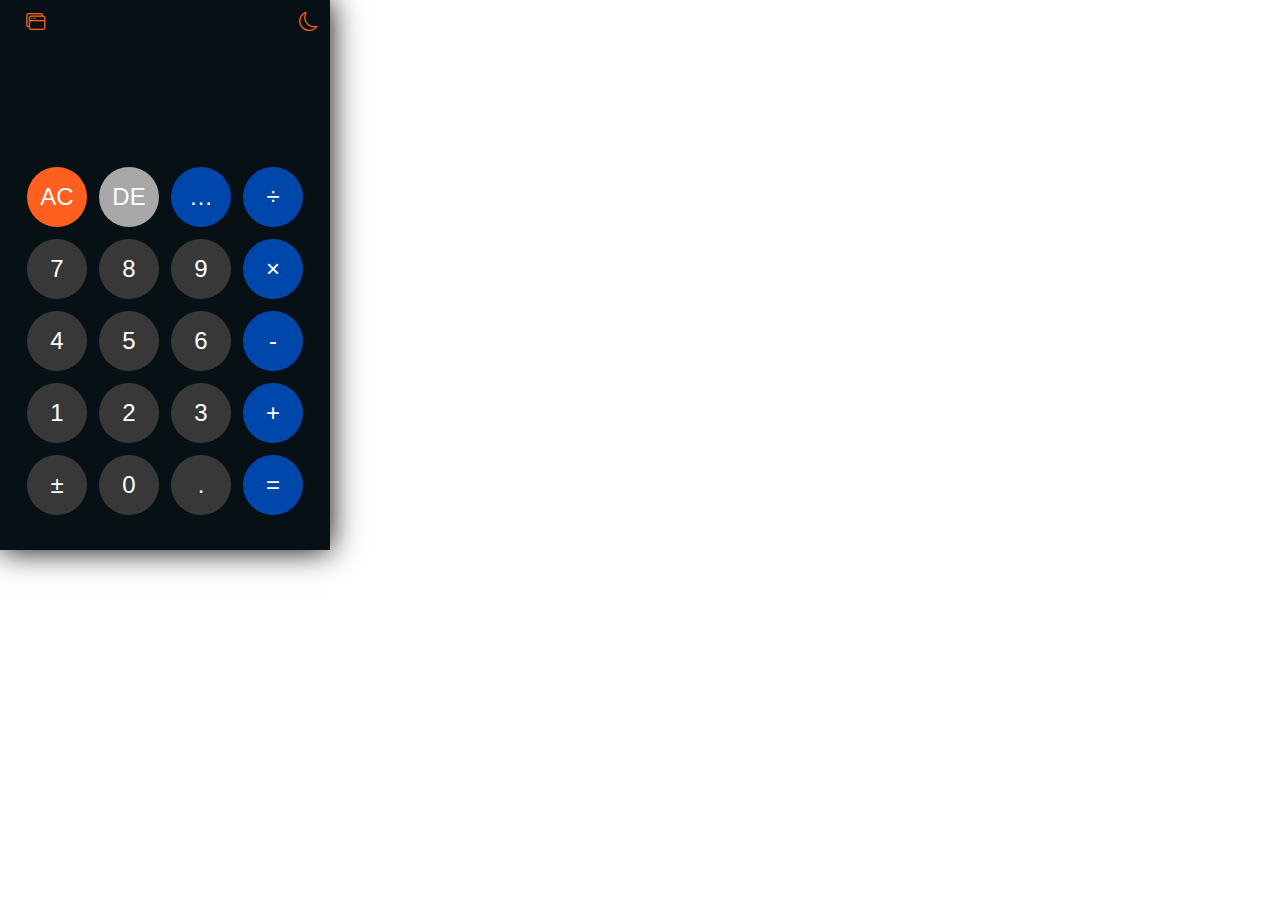
<file: index.html>
<!DOCTYPE html>
<html lang="en">
    
    <head>
        <meta charset="UTF-8">
        <meta http-equiv="X-UA-Compatible" content="IE=edge">
        <meta name="viewport" content="width=device-width, initial-scale=1.0">
        <link rel="stylesheet" href="style.css">
        <link rel="stylesheet" href="https://cdn.jsdelivr.net/npm/bootstrap-icons@1.10.4/font/bootstrap-icons.css">
        <title>Calculator</title>
    </head>
    <body>
        <div class="calculator dark">
            
            <div class="theme-toggler active">
                <button id="window">
                    <i class="bi bi-window-stack" id="windowIcon"></i>
                </button>
                <i class="bi bi-moon" id="toggleDark"></i>
            </div>
            
    
            <div class ="display-screen">
                <div id="previous"></div>
                <div id="display"></div>
            </div>
            <div class="buttons">
                <table id="nums">
                    <!-- Table row -->
                    <tr>     
                        <!-- Defines a cell in a table -->
                        <td><button class="btn-clear" id ="clear">AC</button></td>
                        <td><button class="btn-del" id ="backspace">DE</button></td>
                        <td><button class="btn-more" id ="more">&#8230</button></td>
                        <td><button class="btn-operator" id ="/">&divide;</button></td>
                    </tr>
                    <tr>
                        <td><button class="btn-number" id="7">7</button></td>
                        <td><button class="btn-number" id="8">8</button></td>
                        <td><button class="btn-number" id="9">9</button></td>
                        <td><button class="btn-operator" id ="*">&times;</button></td>
                    </tr>
                    <tr>
                        <td><button class="btn-number" id="4">4</button></td>
                        <td><button class="btn-number" id="5">5</button></td>
                        <td><button class="btn-number" id="6">6</button></td>
                        <td><button class="btn-operator" id="-">-</button></td>
                    </tr>
                    <tr>
                        <td><button class="btn-number" id="1">1</button></td>
                        <td><button class="btn-number" id="2">2</button></td>
                        <td><button class="btn-number" id="3">3</button></td>
                        <td><button class="btn-operator" id="+">+</button></td>
                    </tr>
                    <tr>
                        <td><button class="btn-sign" id ="+/-">&#177</button></td>
                        <td><button class="btn-number" id ="0">0</button></td>
                        <td><button class="btn-number" id =".">.</button></td>
                        <td rowspan="2"><button class="btn-equal" id="equal">=</button></td>
                    </tr>
                </table>

                <table id="extraOps">
                    <!-- Table row -->
                    <tr>     
                        <!-- Defines a cell in a table -->
                        <td><button class="btn-clear" id ="clear">AC</button></td>
                        <td><button class="btn-del" id ="backspace">DE</button></td>
                        <td><button class="btn-more" id ="more">&#8230</button></td>
                        <td><button class="btn-operator" id ="/">&divide;</button></td>
                    </tr>
                    <tr>
                        <td><button class="btn-operator" id="sin">sin</button></td>
                        <td><button class="btn-operator" id="cos">cos</button></td>
                        <td><button class="btn-operator" id="tan">tan</button></td>
                        <td><button class="btn-operator" id ="*">&times;</button></td>
                    </tr>
                    <tr>
                        <td><button class="btn-operator" id="square">x&#178</button></td>
                        <td><button class="btn-operator" id="sqrt">√</button></td>
                        <td><button class="btn-operator" id="^">^</button></td>
                        <td><button class="btn-operator" id="-">-</button></td>
                    </tr>
                    <tr>
                        <td><button class="btn-operator" id="log">log&#8321&#8320;</button></td>
                        <td><button class="btn-operator" id="ln">ln</button></td> 
                        <td><button class="btn-operator" id ="!">!</button></td> 
                        <td><button class="btn-operator" id="+">+</button></td>
                    </tr>
                    <tr>
                        <td><button class="btn-number" id ="pi">π</button></td>
                        <td><button class="btn-number" id ="e">e</button></td>
                        <td><button class="btn-operator" id ="%">%</button></td>
                        <td rowspan="2"><button class="btn-equal" id="equal">=</button></td>
                    </tr>
                </table>
            </div>
        </div> 
        <script src="js/content.js"></script>
        <script src="js/mode.js"></script>

    </body>
 </html>
</file>
<file: style.css>
*
{
    margin: 0;
    padding: 0;
    box-sizing: content-box;
    outline: 0;
    transition: all .5s ease;
}

body 
{
    font-family: sans-serif;
    height: 400vm;
    width: 400vm;
    background-color: transparent;    
    max-width: 400px;
    max-height: 500px;
    resize: none;
}


#toggleDark 
{
    position: absolute;
    top: 1vh;
    right: 1vh;
    /* left: 53vh; */
    margin: 2px;
    padding: 1px;
    color: #FF5F1F;
    cursor: pointer;
    transition: none;
    font-size: 1.2rem;
} 

#toggleDark:hover 
{
    transform: scale(1.1);
}

#windowIcon 
{
    /* left: 1vh; */
    left: 2vh;
    position: absolute;
    color: #FF5F1F;
    margin: 2px;
    padding: 1px;
    font-size: 1.2rem;
    transition: none;
}

table button 
{
    height: 60px;
    width: 60px;
    border: 0;
    border-radius: 30px;
    margin: 5px;
    font-size: 24px;
    cursor: pointer;
    transition: all 200ms ease;
}

button:hover 
{
    transform: scale(1.1);
}

/* i:hover 
{
    transform: scale(1.1);
} */

.display-screen 
{
    min-height: 15vh;
    width: 305px;
    height: 140px;
}

.container
{
    height: 110vh;
    width: 100vw;
    display: grid;
    place-items: center;
}

.calculator
{
    position: relative;
    height: 510px;
    width: 290px;
    padding: 20px;
    box-shadow: 0 0 30px #000;
}

#window 
{
    position: absolute;
    top: 1vh;
    left: 0.5vh;
    cursor: pointer;
    transition: none;
    border: none;
} 

#nums 
{
    display: table;
}

#extraOps 
{
    display: none;
}

#previous 
{
    padding: 2% 5%;
    min-height: 5vh;
    width: auto;
    display: flex;
    align-items: flex-end;
    justify-content: flex-end;
    grid-template-columns: repeat(4, 10px);
    grid-template-rows: minmax(10px, auto);
    font-size: 30px;
    transition: all .1s ease;
    word-wrap: break-word;
    word-break: break-all;

}

#display 
{
    padding-right: 3%;
    min-height: 5vh;
    width: auto;
    display: flex;
    align-items: flex-end;
    justify-content: flex-end;
    grid-template-columns: repeat(4, 10px);
    grid-template-rows: minmax(10px, auto);
    font-size: 30px;
    margin-bottom: 20px;
    overflow: scroll;
    transition: all .1s ease;
    word-wrap: break-word;
    word-break: break-all;

}

#display::-webkit-scrollbar 
{
    display: block;
    height: 0px;
    margin: 0px;
}

/* light theme */

.calculator 
{
    background-color: #fff;
}

.calculator #display, #previous
{
    color: #A9A9A9;
}

.calculator button#clear 
{
    background-color: #FF5F1F;
    color: #fff;
}

.calculator button.btn-number, button.btn-sign
{
    background-color: #F0F0F0;
    color: #000000;
}

.calculator button.btn-operator, button.btn-equal, button.btn-clear, button.btn-more 
{
    background-color: #0047AB ;
    color: #fff;
}

.calculator.dark button.btn-del
{
    background-color: #A8A8A8;
    color: #fff;
}

/* dark theme */

.calculator.dark 
{
    background-color: #071115;
}

.calculator.dark #display 
{
    color: #f8fafd;
}

.calculator.dark #previous 
{
    color: #98999b;
}

.calculator.dark button#clear 
{
    background-color: #FF5F1F;
    color: #f8fafd;
}

.calculator.dark .calculator button.btn-operator, button.btn-equal, button.btn-clear, button.btn-more 
{ 
    background-color: #0047AB;
    color: #fff;
}

.calculator.dark button.btn-del
{
    background-color: #A8A8A8;
    color: #fff;
}

.calculator.dark button.btn-number, button.btn-sign
{
    background-color: 	#383838;
    color: #fff;
}
</file>
